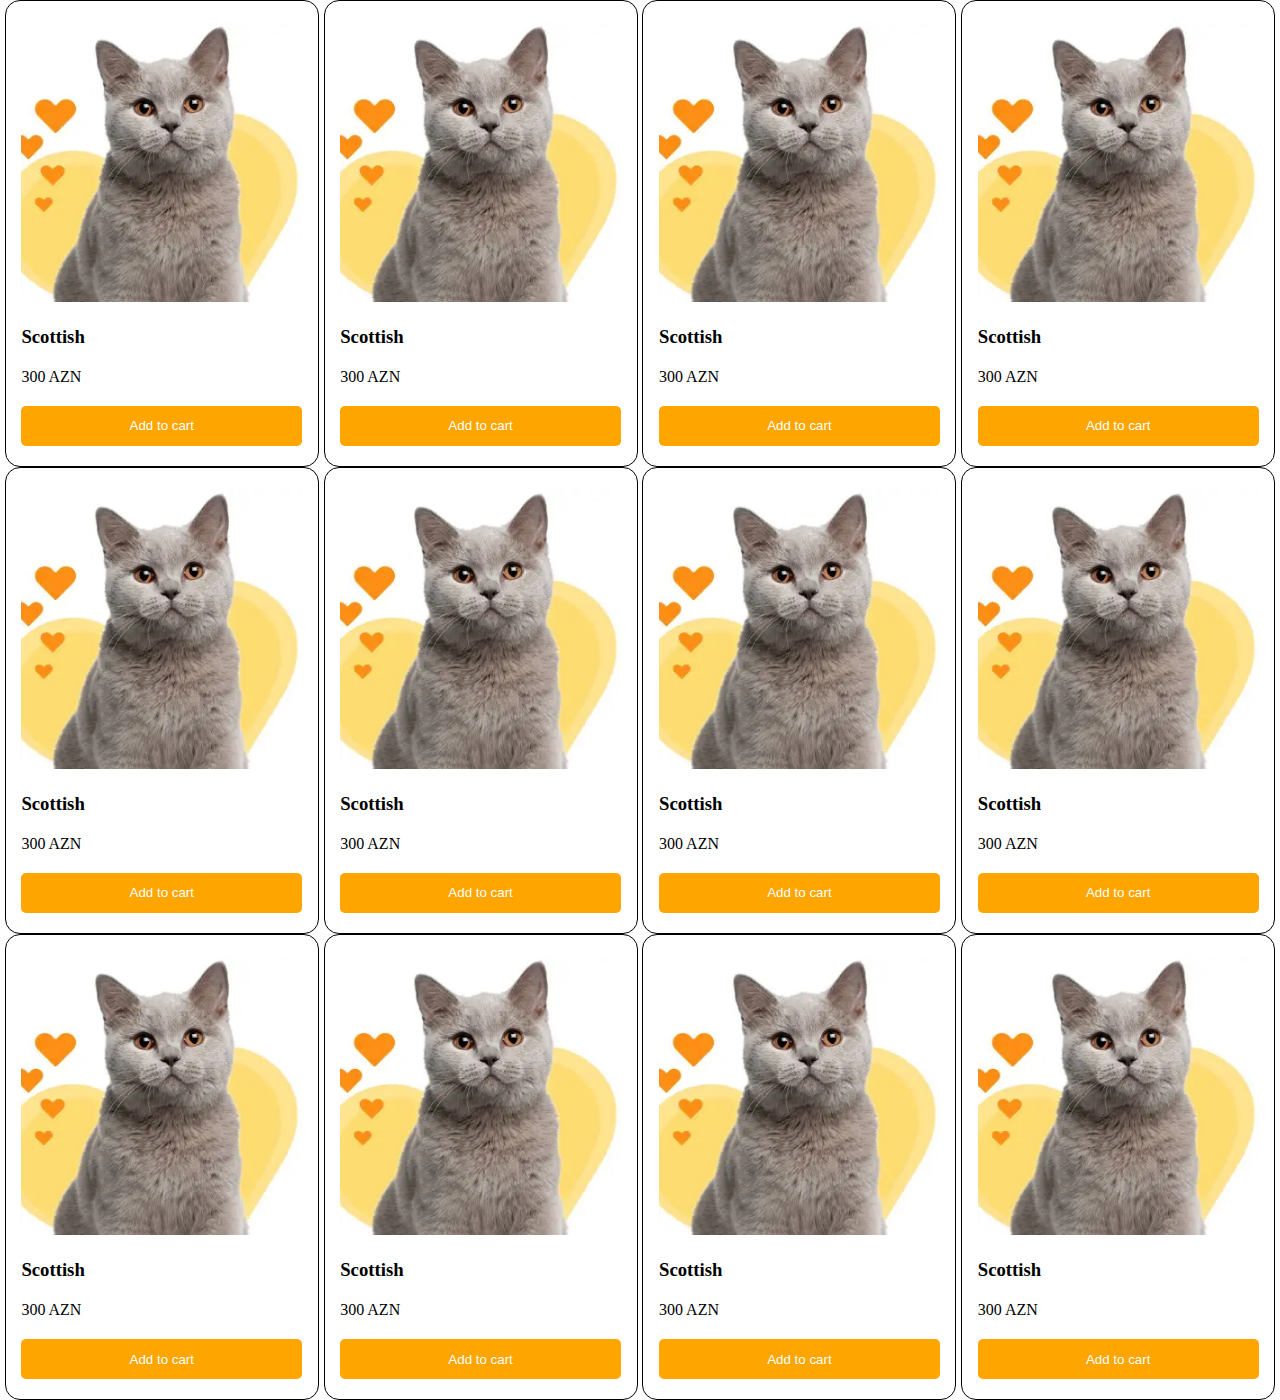
<file: classwork/2week/index.html>
<!DOCTYPE html>
<html lang="en">
<head>
    <meta charset="UTF-8">
    <meta name="viewport" content="width=device-width, initial-scale=1.0">
    <title>Document</title>
    <link rel="stylesheet" href="indexweek2.css">
</head>
<body>
    
<div class="cointaner">
    <div class="card">
        <div class="imgBox">
            <img src="[data-uri]" alt="">
        </div>

    <div class="textBox">
        <h3>Scottish</h3>
        <p>300 AZN</p>
    </div>
<button>Add to cart</button>

    </div>
    <div class="card">
        <div class="imgBox">
            <img src="[data-uri]" alt="">
        </div>

    <div class="textBox">
        <h3>Scottish</h3>
        <p>300 AZN</p>
    </div>
<button>Add to cart</button>

    </div>
    <div class="card">
        <div class="imgBox">
            <img src="[data-uri]" alt="">
        </div>

    <div class="textBox">
        <h3>Scottish</h3>
        <p>300 AZN</p>
    </div>
<button>Add to cart</button>

    </div>
    <div class="card">
        <div class="imgBox">
            <img src="[data-uri]" alt="">
        </div>

    <div class="textBox">
        <h3>Scottish</h3>
        <p>300 AZN</p>
    </div>
<button>Add to cart</button>

    </div>
    <div class="card">
        <div class="imgBox">
            <img src="[data-uri]" alt="">
        </div>

    <div class="textBox">
        <h3>Scottish</h3>
        <p>300 AZN</p>
    </div>
<button>Add to cart</button>

    </div>
    <div class="card">
        <div class="imgBox">
            <img src="[data-uri]" alt="">
        </div>

    <div class="textBox">
        <h3>Scottish</h3>
        <p>300 AZN</p>
    </div>
<button>Add to cart</button>

    </div>
    <div class="card">
        <div class="imgBox">
            <img src="[data-uri]" alt="">
        </div>

    <div class="textBox">
        <h3>Scottish</h3>
        <p>300 AZN</p>
    </div>
<button>Add to cart</button>

    </div>
    <div class="card">
        <div class="imgBox">
            <img src="[data-uri]" alt="">
        </div>

    <div class="textBox">
        <h3>Scottish</h3>
        <p>300 AZN</p>
    </div>
<button>Add to cart</button>

    </div>
    <div class="card">
        <div class="imgBox">
            <img src="[data-uri]" alt="">
        </div>

    <div class="textBox">
        <h3>Scottish</h3>
        <p>300 AZN</p>
    </div>
<button>Add to cart</button>

    </div>
    <div class="card">
        <div class="imgBox">
            <img src="[data-uri]" alt="">
        </div>

    <div class="textBox">
        <h3>Scottish</h3>
        <p>300 AZN</p>
    </div>
<button>Add to cart</button>

    </div>
    <div class="card">
        <div class="imgBox">
            <img src="[data-uri]" alt="">
        </div>

    <div class="textBox">
        <h3>Scottish</h3>
        <p>300 AZN</p>
    </div>
<button>Add to cart</button>

    </div>
    <div class="card">
        <div class="imgBox">
            <img src="[data-uri]" alt="">
        </div>

    <div class="textBox">
        <h3>Scottish</h3>
        <p>300 AZN</p>
    </div>
<button>Add to cart</button>

    </div>
</div>

</body>
</html>
</file>
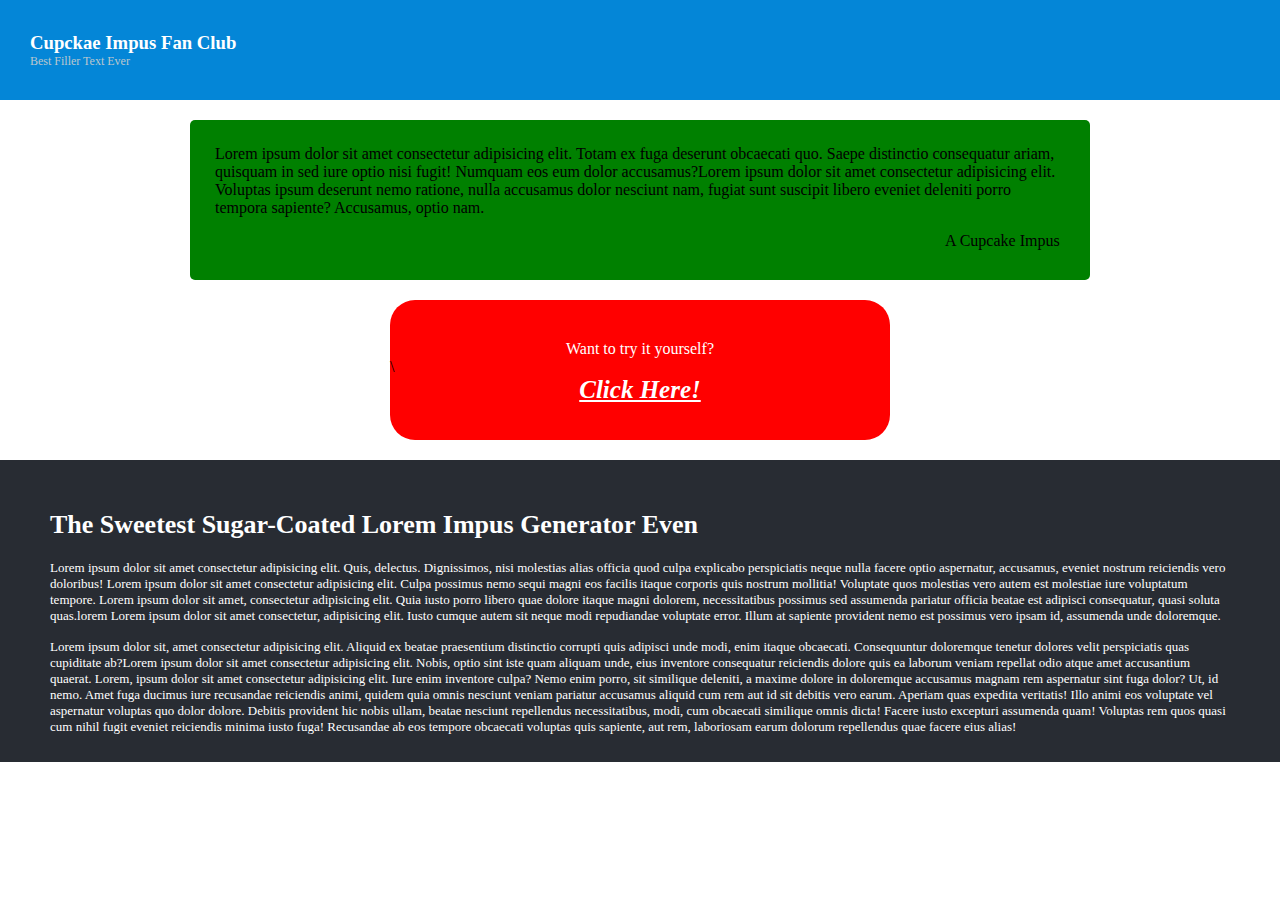
<file: work1.html>
<!DOCTYPE html>
<html lang="en">
<head>
    <meta charset="UTF-8">
    <meta name="viewport" content="width=device-width, initial-scale=1.0">
    <title>Document</title>
    <link rel="stylesheet" href="work1.css">
</head>
<body>
    <nav class="nav">
        <h3>Cupckae Impus Fan Club</h3>
        <p>Best Filler Text Ever</p>
    </nav>

    <div class="main">
        <div class="green-div"><p>Lorem ipsum dolor sit amet consectetur adipisicing elit. Totam ex fuga deserunt obcaecati quo. Saepe distinctio consequatur ariam, quisquam in sed iure optio nisi fugit! Numquam eos eum dolor accusamus?Lorem ipsum dolor sit amet consectetur adipisicing elit. Voluptas ipsum deserunt nemo ratione, nulla accusamus dolor nesciunt nam, fugiat sunt suscipit libero eveniet deleniti porro tempora sapiente? Accusamus, optio nam.</p>
        <p class="second-p">A Cupcake Impus</p></div>


        <div class="red-div">
            <p>Want to try it yourself?</p>\
            <h1><i>Click Here! </i><h1>
        </div>

        <footer class="footer">
<h1>The Sweetest Sugar-Coated Lorem Impus Generator Even </h1>


<p class="first">Lorem ipsum dolor sit amet consectetur adipisicing elit. Quis, delectus. Dignissimos, nisi molestias alias officia quod culpa explicabo perspiciatis neque nulla facere optio aspernatur, accusamus, eveniet nostrum reiciendis vero doloribus! Lorem ipsum dolor sit amet consectetur adipisicing elit. Culpa possimus nemo sequi magni eos facilis itaque corporis quis nostrum mollitia! Voluptate quos molestias vero autem est molestiae iure voluptatum tempore. Lorem ipsum dolor sit amet, consectetur adipisicing elit. Quia iusto porro libero quae dolore itaque magni dolorem, necessitatibus possimus sed assumenda pariatur officia beatae est adipisci consequatur, quasi soluta quas.lorem Lorem ipsum dolor sit amet consectetur, adipisicing elit. Iusto cumque autem sit neque modi repudiandae voluptate error. Illum at sapiente provident nemo est possimus vero ipsam id, assumenda unde doloremque.</p>



<p class="second">Lorem ipsum dolor sit, amet consectetur adipisicing elit. Aliquid ex beatae praesentium distinctio corrupti quis adipisci unde modi, enim itaque obcaecati. Consequuntur doloremque tenetur dolores velit perspiciatis quas cupiditate ab?Lorem ipsum dolor sit amet consectetur adipisicing elit. Nobis, optio sint iste quam aliquam unde, eius inventore consequatur reiciendis dolore quis ea laborum veniam repellat odio atque amet accusantium quaerat. Lorem, ipsum dolor sit amet consectetur adipisicing elit. Iure enim inventore culpa? Nemo enim porro, sit similique deleniti, a maxime dolore in doloremque accusamus magnam rem aspernatur sint fuga dolor?
Ut, id nemo. Amet fuga ducimus iure recusandae reiciendis animi, quidem quia omnis nesciunt veniam pariatur accusamus aliquid cum rem aut id sit debitis vero earum. Aperiam quas expedita veritatis!
Illo animi eos voluptate vel aspernatur voluptas quo dolor dolore. Debitis provident hic nobis ullam, beatae nesciunt repellendus necessitatibus, modi, cum obcaecati similique omnis dicta! Facere iusto excepturi assumenda quam!
Voluptas rem quos quasi cum nihil fugit eveniet reiciendis minima iusto fuga! Recusandae ab eos tempore obcaecati voluptas quis sapiente, aut rem, laboriosam earum dolorum repellendus quae facere eius alias!
</p>


        </footer>
    </div>
</body>
</html>
</file>
<file: classwork/2week/indexweek2.css>
* {
    padding: 0;
    margin: 0;
    box-sizing: border-box;
}

body {
    height: 100vh;
}

.cointaner {
    display: flex;
    align-items: center;
    justify-content: space-evenly;
    flex-wrap: wrap;
    height: 100%;
    width: 100%;
}

.card {
    border: 1px solid black;
    display: flex;
    align-items: center;
    justify-content: center;
    flex-direction: column;
    gap: 20px;
    padding: 20px 0;
    border-radius: 15px;
}

.imgBox {
    width: 90%;
    border: 5px;
    overflow: hidden;

    img {
        width: 100%;

    }
}

.textBox {
    display: flex;
    flex-direction: column;
    align-items: flex-start;
    justify-content: flex-start;
    width: 90%;
    gap: 20px;
}

.textBox h3{
    font-weight: 800;
}

button {

    width: 90%;
    height: 40px;
    background-color: orange;
    transition: 0.5s;
    color: white;
    border: none;
    border-radius: 5px;
}

button:hover {
    background-color: orangered;
}

button:active {
    background-color: green;
}
</file>
<file: work1.css>
* {
    margin: 0;
    padding: 0;
    box-sizing: border-box;
}

.nav {
    height: 100px;
    background-color: rgb(4, 134, 215);
    display: flex;
    flex-direction: column;
    justify-content: center;
    color: white;
    padding-left: 30px;
}

.nav p {
    font-size: 12px;
    color: rgb(189, 198, 205);
}

.main {
    height: 390px;

}

.green-div {
    width: 900px;
    height: 160px;
    background-color: green;
    border-radius: 5px;
    margin: auto;
    padding: 25px;
    margin-top: 20px;

}

.green-div .second-p{
    margin-left: 730px;
    margin-top: 15px;
}

.red-div {
    width: 500px;
    height: 140px;
    background-color: red;
    border-radius: 25px;
    margin: auto;
    margin-top: 20px;
    padding-top: 40px;
}

.red-div p{
    text-align: center;
    color: white;
}

.red-div h1{
    text-decoration: underline;
    text-align: center;
    color: white;
    font-size: 25px;
}

.footer{
    margin-top: 20px;
    height: 302px;
    background-color: rgb(40, 44, 51);
    color: white;
    padding: 50px;
}
.footer h1{
    font-size: 26px;
    margin-bottom: 20px;
}

.footer p{
    font-size: 13px;
}

.first{
    margin-bottom: 15px;
}
</file>
